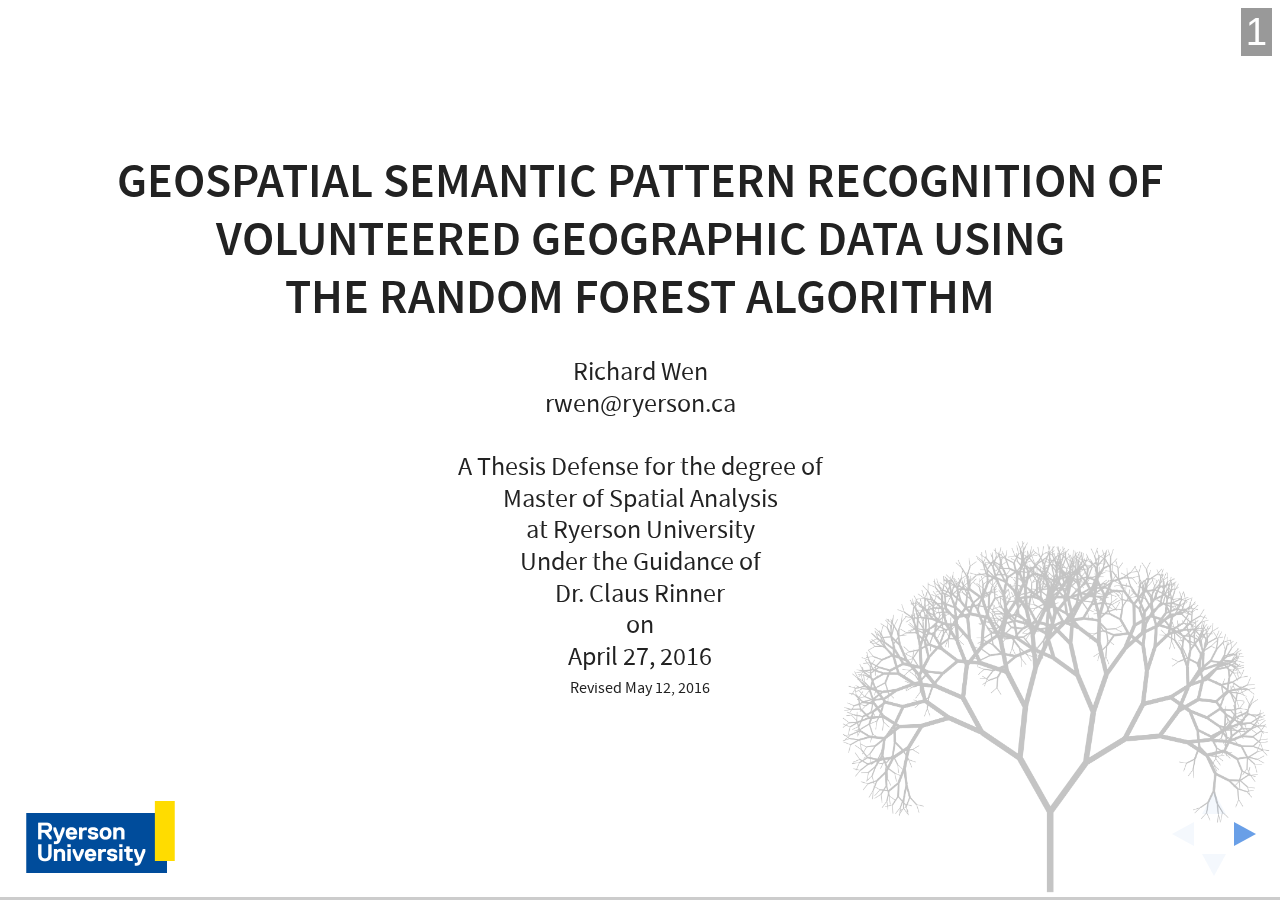
<file: index.html>
<!doctype html>
<html lang="en">
	<head>
	
		<!-- Info -->
		<meta charset="utf-8">
		<title>Thesis Defense (Wen, 2016)</title>
		<meta name="description" content="Masters of Spatial Analysis Thesis Defense (2016)">
		<meta name="author" content="Richard Wen">
		
		<!-- Mobile -->
		<meta name="apple-mobile-web-app-capable" content="yes">
		<meta name="apple-mobile-web-app-status-bar-style" content="black-translucent">
		<meta name="viewport" content="width=device-width, initial-scale=1.0, maximum-scale=1.0, user-scalable=no, minimal-ui">
		
		<!-- Style Sheet -->
		<link rel="stylesheet" href="reveal/css/reveal.css">
		<link rel="stylesheet" href="reveal/css/theme/white.css" id="theme">
		<link rel="stylesheet" href="reveal/lib/css/zenburn.css"> <!-- Code syntax highlighting -->
		<link rel="stylesheet" href="custom/css/custom.css">
		<link rel="stylesheet" href="leaflet/leaflet.css">

		<!-- Printing and PDF exports -->
		<script>
			var link = document.createElement( 'link' );
			link.rel = 'stylesheet';
			link.type = 'text/css';
			link.href = window.location.search.match( /print-pdf/gi ) ? 'reveal/css/print/pdf.css' : 'reveal/css/print/paper.css';
			document.getElementsByTagName( 'head' )[0].appendChild( link );
		</script>
		
		<!-- IE Support -->
		<!--[if lt IE 9]>
			<script src="reveal/lib/js/html5shiv.js"></script>
		<![endif]-->
		
	</head>

	<body>
	
		<!-- Slides -->
		<div class="reveal">
			<div class="slides">
				
				<!-- Title -->
				<section data-state="tree-background">
					<h1>
						Geospatial Semantic Pattern Recognition of<br>
						Volunteered Geographic Data Using<br>
						the Random Forest Algorithm
					</h1>
					<small>
						Richard Wen<br>
						rwen@ryerson.ca<br><br>
						
						A Thesis Defense for the degree of<br>
						Master of Spatial Analysis<br>
						at Ryerson University<br>
						Under the Guidance of<br>
						Dr. Claus Rinner<br>
						on<br>
						April 27, 2016<br>
						<span class="cite" style="font-size: 0.6em" title="The slides were revised after the defense to reflect the revisions to the thesis recommended by the committee and supervisor.">Revised May 12, 2016</span>
					</small>
				</section>
				
				<!-- Overview -->
				<section  data-state="tree-background">
					<h2 id="overview">Overview</h2>
					<ul>
						<li><a href="#/2">Introduction</a><br></li>
						<li><a href="#/11">Data</a><br></li>
						<li><a href="#/16">Methodology</a><br></li>
						<li><a href="#/24">Results</a></li>
						<li><a href="#/33">Discussion and Conclusion</a></li>
						<li><a href="#/38">References</a></li>
					</ul>
					<p class="ref">
						Notes:
						<span class="cite" title="Hover over text similar to this to reveal extra information. You may press M to return to the overview slide which includes clickable links for quick navigation to each section.">Hover for Info</span>
					</p>
				</section>
				
				<!-- Intro -->
				
				<section  data-state="tree-background">
					<h2>Introduction</h2>
					<ul>
						<li><a href="#/3">Volunteered Geographic Data</a><br></li>
						<li><a href="#/5">Decision Trees</a><br></li>
						<li><a href="#/8">Random Forests</a><br></li>
						<li><a href="#/10">Research Objective</a></li>
					</ul>
				</section>
				
				<section>
					<h3>Volunteered Geographic Data (VGD)</h3>
					<p>Geospatial data from engagement of private citizens</p>
					<table>
						<tr>
							<th>Advantages</th>
							<th>Disadvantages</th>
						</tr>
						<tr>
							<td>Cost effective</td>
							<td>Uncertain quality</td>
						</tr>
						<tr>
							<td>High temporal resolution</td>
							<td>User behaviour</td>
						</tr>
						<tr>
							<td>Large quantities</td>
							<td>Maintenance</td>
						</tr>
					</table>
					<p class="ref">
						Ref: 
						<span class="cite" title="Feick, R., & Roche, S. (2012). Understanding the Value of VGI. In D. Sui, S. Elwood, & M. Goodchild, Crowdsourcing geographic knowledge (pp. 15-29). Dordrecht: Springer.">(Feick & Roche, 2012)</span>;
						<span class="cite" title="Goodchild, M. F. (2007). Citizens as sensors: the world of volunteered geography. GeoJournal, 211-221.">(Goodchild, 2007)</span>;
						<span class="cite" title="Koukoletsos, T., Haklay, M., & Ellul, C. (2012). Assessing data completeness of VGI through an automated matching procedure for linear data. Transactions in GIS, 16(4), 477-498.">(Koukoletsos et al., 2012)</span>
					</p>
				</section>
				
				<section>
					<h3>Random Forests and VGD</h3>
					<ul>
						<li>Minimal preprocessing of variables</li>
						<li>Automatable, parallellizable, and scalable</li>
						<li>Detection of outliers</li>
						<li>Insight into variable influences on predictions</li>
						<li>Takes advantage of spatially enabled data</li>
					</ul>
				</section>
				
				<section>
					<h3>Decision Trees</h3>
					<ul>
						<li>Root Node: 0 incoming and >= 1 outgoing paths</li>
						<li>Internal Node: 1 incoming and >= 2 outgoing paths</li>
						<li>Leaf Node: 1 incoming and 0 outgoing paths</li>
					</ul>
					<img class="fig" src="custom/img/decision_trees.png">
					<p class="ref">
						Ref: 
						<span class="cite" title="Tan, P.-N., Steinbach, M., & Kumar, V. (2006). Introduction to Data Mining. Pearson Education.">(Tan, Steinbach, & Kumar, 2006)</span>
					</p>
				</section>
				
				<section>
					<h3>Decision Trees: Information Gain</h3>
					<ul>
						<li>Purity: measure of quality of split</li>
						<li>Maximize purity to determine best variable for split</li>
						<li>Reduction of prediction uncertainty for split</li>
						<li>E.g Given bus stop distance, predict if an object = school:</li>
					</ul>
					<img class="fig" style="width: 70%" src="custom/img/purity.png">
					<p class="ref">
						Ref: 
						<span class="cite" title="Quinlan, J. R. (1984). Induction of decision trees. Machine Learning, 1(1), 81-106.">(Quinlan, 1984)</span>;
						<span class="cite" title="Rokach, L., & Maimon, O. (2005). Top-Down Induction of Decision Trees Classifiers—A Survey. IEEE Transactions on Systems, Man, and Cybernetics, Part C (Applications and Reviews), 35(4), 476-487.">(Rokach & Maimon, 2005)</span>
					</p>
				</section>
				
				<section>
					<h3>Decision Trees: Algorithm</h3>
					<ol>
						<li>Obtain information gains for all variables</li>
						<li>Split on highest information gain variable</li>
						<li>Repeat 1 & 2 on remaining nodes</li>
						<li>Stop when criteria met (e.g. leaf nodes remain)</li>
					</ol>
				</section>
				
				<section>
					<h3>Random Forests</h3>
					<p>Model with many decision trees from random sampling</p>
					<ul>
						<li>Reduces overfitting issue from decision trees</li>
						<li>Aggregate decision trees for predictions</li>
						<li>Less sensitive to errors and outliers</li>
					</ul>
					<p class="ref">
						Ref: 
						<span class="cite" title="Breiman, L. (2001). Random Forests. Machine Learning, 45(1), 5-32.">(Breiman, 2001)</span>
					</p>
				</section>
				
				<section>
					<h3>Random Forests: Algorithm</h3>
					<ol>
						<li>Randomly sample ~2/3 of data</li>
						<li>Train decision tree on random sample</li>
						<li>Repeat 1-3 until desired # of trees</li>
					</ol>
				</section>
				
				<section>
					<h3>Research Objective</h3>
					<p>
						Discover and explain patterns in VGD with<br>
						automated random forest models trained on <br>
						geospatial semantic variables using OSM data<br>
						in the City of Toronto, Ontario, as a demonstration
					</p>
				</section>
				
				<!-- Data -->
				
				<section  data-state="tree-background">
					<h2>Data</h2>
					<ul>
						<li><a href="#/12">OpenStreetMap</a></li>
						<li><a href="#/13">Mapzen Metro Extracts</a></li>
						<li><a href="#/14">Geospatial Semantic Variables</a></li>
					</ul>
				</section>
				
				<section>
					<img src="custom/img/osm_logo.svg" class="img-header"></img><h3>OpenStreetMap (OSM)</h3>
					<p>Online Collaborative Platform for users to generate VGD</p>
					<ol>
						<li>Digitize geographic object</li>
						<li>Tag geographic object (e.g. amenity=college)</li>
					</ol>
					<p class="ref">
						Ref: 
						<span class="cite" title="Haklay, M. M. (2008). OpenStreetMap: User-Generated Street Maps. Pervasive Computing, 12-18.">(Haklay, 2008)</span>
					</p>
				</section>
				
				<section>
					<h3>Mapzen Metro Extracts</h3>
					<ul>
						<li>City-sized OSM data in standard geospatial formats</li>
						<li>Used 70,898 geographic objects in the City of Toronto</li>
						<li>Planar reprojection (UTM NAD83 Zone 17N)</li>
					</ul>
					<table style="font-size:80%;">
						<tr>
							<th>Category</th>
							<th>Geometry Type</th>
							<th>Count</th>
						</tr>
						<tr>
							<td>Places</td>
							<td>Point</td>
							<td>760</td>
						</tr>
						<tr>
							<td>Amenities</td>
							<td>Point</td>
							<td>1507</td>
						</tr>
						<tr>
							<td>Transport Areas</td>
							<td>Polygon</td>
							<td>72</td>
						</tr>
						<tr>
							<td>Aero Ways</td>
							<td>Line</td>
							<td>438</td>
						</tr>
						<tr>
							<td>Transport Points</td>
							<td>Point</td>
							<td>21,309</td>
						</tr>
						<tr>
							<td>Roads</td>
							<td>Line</td>
							<td>46,812</td>
						</tr>
					</table>
					<p class="ref">
						Ref: 
						<span class="cite" title="Mapzen. (2016, March 10). Metro Extracts. Retrieved from Mapzen: https://mapzen.com/data/metro-extracts/">(Mapzen, 2016)</span>
					</p>
				</section>
				
				<section>
					<h3>Geospatial Semantic Variables</h3>
					<ul>
						<li>Extracted from geometry data</li>
						<li>Representative Coordinates (Rep-X, Rep-Y)</li>
						<li>Nearest Neighbour Distances of Each Class (NNc)</li>
					</ul>
					<table>
						<tr>
							<th>Area</th>
							<th>Length</th>
							<th>Vertices</th>
							<th>Rep-X</th>
							<th>Rep-Y</th>
							<th>NNc</th>
						</tr>
						<tr>
							<td>Meters</td>
							<td>Meters</td>
							<td>Count</td>
							<td>Position</td>
							<td>Position</td>
							<td>Distance</td>
						</tr>
						<tr>
							<td>...</td>
							<td>...</td>
							<td>...</td>
							<td>...</td>
							<td>...</td>
							<td>...</td>
						</tr>
					</table>
				</section>
				
				<section>
					<p>Sample Amenities Data for Toronto, ON</p>
					<iframe class="webmap" src="custom/map/sample_map.html" scrolling="no"></iframe>
				</section>
				
				<!-- Methodology -->
				
				<section data-state="tree-background">
					<h2>Methodology</h2>
					<ul>
						<li><a href="#/18">Multicollinearity Reduction</a></li>
						<li><a href="#/19">Parameter Optimization</a></li>
						<li><a href="#/20">Cross-validation Performance</a></li>
						<li><a href="#/21">Average Class Probability</a></li>
						<li><a href="#/22">Variable Importance</a></li>
						<li><a href="#/23">Outlier Measure and Variable Contributions</a></li>
					</ul>
				</section>
				
				<section>
					<h3>Methodology: Overview</h3>
					<img class="fig" src="custom/img/method_flow.png">
				</section>
				
				<section>
					<h3>Multicollinearity Reduction</h3>
					<p>Order area, length, vertices, & coordinates first</p>
							<pre style="padding:10px">
<b class="code-func">Set</b> <span class="code-var">Remain</span> as all available variables in a desired order
<b class="code-func">For each</b> variable <span class="code-var">Var1</span> in <span class="code-var">Remain</span>:
	<b class="code-func">Set</b> <span class="code-var">Other</span> as all <span class="code-var">Remain</span> variables that are not <span class="code-var">Var1</span>
	<b class="code-func">For each</b> variable <span class="code-var">Var2</span> in <span class="code-var">Other</span>:
		<b class="code-func">Compute</b> Pearson correlation <span class="code-var">Corr</span> of <span class="code-var">Var1</span> and <span class="code-var">Var2</span>
		<b class="code-func">if</b> <span class="code-var">Corr</span> < = -0.7 or <span class="code-var">Corr</span>  > = 0.7:
			<b class="code-func">Remove</b> <span class="code-var">Var2</span> from <span class="code-var">Remain</span>
<b class="code-func">Output</b> <span class="code-var">Remain</span> contains variables without high multicollinearity
							</pre>
					<p class="ref">
						Ref: 
						<span class="cite" title="Dietterich, T. G. (2000). Ensemble Methods in Machine Learning. Multiple classifier systems, 1857, 1-15.">(Dietterich, 2000)</span>
					</p>
				</section>
				
				<section>
					<h3>Parameter Optimization</h3>
					<p>
						Determine model based on lowest out-of-bag error estimate;<br>
						the generalization error from ~1/3 of the training samples</p>
					<ul>
						<li>64, 96, and 128 decision trees</li>
						<li>Weights for unbalanced class frequencies</li>
					</ul>
					<p class="ref">
						Ref: 
						<span class="cite" title="Oshiro, T. M., Perez, P. S., & Augusto, J. (2012). How many trees in a random forest? In P. Perner, Machine Learning and Data Mining in Pattern Recognition (Vol. 7376, pp. 154-168). Berlin: Springer.">(Oshiro et al., 2012)</span>
					</p>
				</section>
				
				<section>
					<h3>Cross-validation Performance</h3>
					<ul>
						<li>Split dataset into folds for predicting on unseen data</li>
						<li>F1 Score: class weighted accuracy</li>
					</ul>
					<table>
						<tr>
							<th>Folds</th>
							<th>% Training</th>
							<th>% Testing</th>
						</tr>
						<tr>
							<td>2</td>
							<td>50%</td>
							<td>50%</td>
						</tr>
						<tr>
							<td>5</td>
							<td>80%</td>
							<td>20%</td>
						</tr>
						<tr>
							<td>10</td>
							<td>90%</td>
							<td>10%</td>
						</tr>
					</table>
					<p class="ref">
						Ref: 
						<span class="cite" title="Powers, D. M. (2011). Evaluation: from precision, recall and F-measure to ROC, informedness, markedness and correlation. Journal of Machine Learning Technologies, 2(1), 37-63.">(Powers, 2011)</span>
					</p>
				</section>
				
				<section>
					<h3>Average Class Probability</h3>
					<ul>
						<li>Certainty for predictions of each class</li>
						<li>0 to 1; uncertain to certain</li>
						<li>Tree Probability: proportion of class samples in a leaf</li>
						<li>Class Probability: mean of tree probabilities in forest</li>
					</ul>
					<p class="ref">
						Ref: 
						<span class="cite" title="Bostrom, H. (2007). Estimating class probabilities in random forests. Machine Learning and Applications, 211-216.">(Bostrom, 2007)</span>
					</p>
				</section>
				
				<section>
					<h3>Variable importance</h3>
					<p>
						Sum of weighted impurity decreases for nodes of a variable<br>
						in forest averaged by sample size of trees.
					</p>
					<ul>
						<li>Variable influence on predictions</li>
						<li>Ranked to show most important variables</li>
						<li>Higher values indicate higher influence</li>
					</ul>
					<p class="ref">
						Ref: 
						<span class="cite" title="Louppe, G., Wehenkel, L., Sutera, A., & Geurts, P. (2013). Understanding variable importances in forests of randomized trees. Advances in Neural Information Processing Systems, 431-439.">(Louppe et al., 2013)</span>
					</p>
				</section>
				
				<section>
					<h3>Outlier Measure and Variable Contributions</h3>
					<ul>
						<li>Proximity: similarity between two data samples</li>
						<li>Outlier Measure: normalized proximities within a class, where outliers are values greater than 10</li>
						<li>Variable Contribution: changes in probability for class between nodes for a variable</li>
					</ul>
					<p class="ref">
						Ref: 
						<span class="cite" title="Louppe, G. (2014). Understanding Random Forests: From Theory to Practice. Belgium: University of Liege.">(Louppe, 2014)</span>;
						<span class="cite" title="Breiman, L., & Cutler, A. (2004). Random Forests. Retrieved March 23, 2016, from Random Forests: https://www.stat.berkeley.edu/~breiman/RandomForests/cc_home.htm#outliers">(Breiman & Cutler, 2004)</span>;
						<span class="cite" title="Palczewska, A., Palczewski, J., Robinson, R. M., & Neagu, D. (2014). Interpreting random forest classification models using a feature contribution method. Integration of Reusable Systems, 193-218.">(Palczewska et al., 2014)</span>
					</p>
				</section>
				
				<!-- Results -->
				
				<section data-state="tree-background">
					<h2>Results</h2>
					<ul>
						<li><a href="#/25">Automated Python Script</a></li>
						<li><a href="#/26">Optimized Number of Trees</a></li>
						<li><a href="#/27">Cross-validation Performance</a></li>
						<li><a href="#/28">Average Class Probabilities</a></li>
						<li><a href="#/29">Variable Importance</a></li>
						<li><a href="#/30">Outliers</a></li>
					</p>
				</section>
				
				<section>
					<h3>Automated Python Script</h3>
					<img class="fig" src="custom/img/pyflow.png">
				</section>
				
				<section>
					<h3>Optimized Number of Trees</h3>
					<table>
						<tr>
							<th>Trees</th>
							<th>Out-of-bag Error</th>
							<th>Fit</th>
						</tr>
						<tr>
							<td>64</td>
							<td>0.1667</td>
							<td>0.9995</td>
						</tr>
						<tr>
							<td>96</td>
							<td>0.1646</td>
							<td>0.9996</td>
						</tr>
						<tr>
							<td>128</td>
							<td>0.1645</td>
							<td>0.9996</td>
						</tr>
					</table>
				</section>
				
				<section>
					<h3>Cross-validation Performance</h3>
					<img class="fig" style="width:100%" src="custom/img/cv_perform.png">
				</section>
				
				<section>
					<h3>Average Class Probabilities</h3>
					<img class="fig" style="width:100%" src="custom/img/avg_prob.png">
				</section>
				
				<section>
					<h3>Variable Importance</h3>
					<img class="fig" style="width:100%" src="custom/img/var_import.png">
				</section>
				
				<section>
					<h3>Outliers</h3>
					<img class="fig" style="width:100%" src="custom/img/outliers.png">
				</section>
				
				<section>
					<h3>Outliers: Variable Contributions</h3>
					<img class="fig" style="width:100%" src="custom/img/outliers_contrib.png">
				</section>
				
				<section>
					<p>Example: Top 5 Variable Contrib. for Outliers</p>
					<iframe class="webmap" src="custom/map/outlier_map.html" scrolling="no"></iframe>
				</section>
				
				<!-- Discussion and Conclusion -->
				
				<section data-state="tree-background">
					<h2>Discussion and Conclusion</h2>
					<ul>
						<li><a href="#/34">Recommendations and Auto-completion</a></li>
						<li><a href="#/35">Information and Knowledge Support</a></li>
						<li><a href="#/36">Limitations</a></li>
						<li><a href="#/37">Conclusion</a></li>
					</ul>
				</section>
				
				<section>
					<h3>Recommendations and Auto-completion</h3>
					<ul>
						<li>Tag suggestions with variable influences</li>
						<li>Automated tag completion with probabilities</li>
						<li>Detection of interesting objects</li>
					</ul>
					<p class="ref">
						Ref: 
						<span class="cite" title="Karagiannakis, N., Giannopoulos, G., Skoutas, D., & Athanasiou, S. (2015). OSMRec Tool for Automatic Recommendation of Categories on Spatial Entities in OpenStreetMap. Proceedings of the 9th ACM Conference on Recommender Systems (pp. 337-338). ACM.">(Karagiannakis et al., 2015)</span>
					</p>
				</section>
				
				<section>
					<h3>Information and Knowledge Support</h3>
					<ul>
						<li>Improved user knowledge using variable metrics</li>
						<li>Reduction of redundant data</li>
						<li>Insight into data quality and semantics</li>
					</ul>
				</section>
				
				<section>
					<h3>Limitations</h3>
					<ul>
						<li>User editing history was not utilized</li>
						<li>Raster data (e.g. satellite imagery) was not utilized</li>
						<li>Only nearest neighbour considered</li>
					</ul>
					<p class="ref">
						Ref: 
						<span class="cite" title="Neis, P., Goetz, M., & Zipf, A. (2012). Towards Automatic Vandalism Detection in OpenStreetMap. ISPRS International Journal of Geo-Information, 1(3), 315-332.">(Neis, Goetz, & Zipf, 2015)</span>;
						<span class="cite" title="Anselin, L. (1990). SPATIAL DEPENDENCE AND SPATIAL STRUCTURAL INSTABILITY IN APPLIED REGRESSION ANALYSIS. Journal of Regional Science, 30(2), 185-207.">(Anselin, 1990)</span>
					</p>
				</section>
				
				<section>
					<h3>Conclusion</h3>
					<p>
						Random forests were effective as an automated method with useful metrics to assess potential geospatial data patterns in VGD.
					</p>
				</section>
				
				<!-- References -->
				
				<section data-state="tree-background">
					<h2>References</h2>
				</section>
				
				<section>
					<ul>
						<li>Anselin, L. (1990). SPATIAL DEPENDENCE AND SPATIAL STRUCTURAL INSTABILITY IN APPLIED REGRESSION ANALYSIS. Journal of Regional Science, 30(2), 185-207.</li>
						<li>Bostrom, H. (2007). Estimating class probabilities in random forests. Machine Learning and Applications, 211-216.</li>
						<li>Breiman, L. (2001). Random Forests. Machine Learning, 45(1), 5-32.</li>
						<li>Breiman, L., & Cutler, A. (2004). Random Forests. Retrieved March 23, 2016, from Random Forests: <a href="https://www.stat.berkeley.edu/~breiman/RandomForests/cc_home.htm#outliers">https://www.stat.berkeley.edu/~breiman/RandomForests/cc_home.htm#outliers</a></li>
						<li>Dietterich, T. G. (2000). Ensemble Methods in Machine Learning. Multiple classifier systems, 1857, 1-15.</li>
					</ul>
				</section>
				
				<section>
					<ul>
						<li>Feick, R., & Roche, S. (2012). Understanding the Value of VGI. In D. Sui, S. Elwood, & M. Goodchild, Crowdsourcing geographic knowledge (pp. 15-29). Dordrecht: Springer.</li>
						<li>Goodchild, M. F. (2007). Citizens as sensors: the world of volunteered geography. GeoJournal, 211-221.</li>
						<li>Haklay, M. M. (2008). OpenStreetMap: User-Generated Street Maps. Pervasive Computing, 12-18.</li>
						<li>Karagiannakis, N., Giannopoulos, G., Skoutas, D., & Athanasiou, S. (2015). OSMRec Tool for Automatic Recommendation of Categories on Spatial Entities in OpenStreetMap. Proceedings of the 9th ACM Conference on Recommender Systems (pp. 337-338). ACM.</li>
					</ul>
				</section>
				
				<section>
					<ul>
						<li>Koukoletsos, T., Haklay, M., & Ellul, C. (2012). Assessing data completeness of VGI through an automated matching procedure for linear data. Transactions in GIS, 16(4), 477-498.</li>
						<li>Louppe, G. (2014). Understanding Random Forests: From Theory to Practice. Belgium: University of Liege.</li>
						<li>Louppe, G., Wehenkel, L., Sutera, A., & Geurts, P. (2013). Understanding variable importances in forests of randomized trees. Advances in Neural Information Processing Systems, 431-439.</li>
						<li>Mapzen. (2016, March 10). Metro Extracts. Retrieved from Mapzen: <a href="https://mapzen.com/data/metro-extracts/">https://mapzen.com/data/metro-extracts/</a></li>
					</ul>
				</section>
				
				<section>
					<ul>
						<li>Oshiro, T. M., Perez, P. S., & Augusto, J. (2012). How many trees in a random forest? In P. Perner, Machine Learning and Data Mining in Pattern Recognition (Vol. 7376, pp. 154-168). Berlin: Springer.</li>
						<li>Palczewska, A., Palczewski, J., Robinson, R. M., & Neagu, D. (2014). Interpreting random forest classification models using a feature contribution method. Integration of Reusable Systems, 193-218.</li>
						<li>Powers, D. M. (2011). Evaluation: from precision, recall and F-measure to ROC, informedness, markedness and correlation. Journal of Machine Learning Technologies, 2(1), 37-63.</li>
					</ul>
				</section>
				
				<section>
					<ul>
						<li>Rokach, L., & Maimon, O. (2005). Top-Down Induction of Decision Trees Classifiers—A Survey. IEEE Transactions on Systems, Man, and Cybernetics, Part C (Applications and Reviews), 35(4), 476-487.</li>
						<li>Tan, P.-N., Steinbach, M., & Kumar, V. (2006). Introduction to Data Mining. Pearson Education.</li>
						<li>Quinlan, J. R. (1984). Induction of decision trees. Machine Learning, 1(1), 81-106.</li>
					</ul>
				</section>
				
				<!-- End -->
				<section data-state="tree-background">
					<h3>Thank You for Your Time</h3>
				</section>
			</div>
		</div>
		
		<!-- Logos -->
		<div class = "logos">
			<a href="http://www.ryerson.ca/"><img src="custom/img/ryerson_logo.png" class="logo"></a>
		</div>
		
		<!-- Libraries -->
		<script src="reveal/lib/js/head.min.js"></script>
		<script src="reveal/js/reveal.js"></script>
		
		<!-- Reveal Configuration -->
		<!-- Full list of configuration options available at:
		https://github.com/hakimel/reveal.js#configuration -->
		<script>
			Reveal.initialize({
				
				// Settings
				slideNumber: true,
				controls: true,
				progress: true,
				history: true,
				center: true,
				transition: 'slide', // none/fade/slide/convex/concave/zoom
				
				// Keyboard
				keyboard: {
					77: function(){var indices = Reveal.getIndices(document.getElementById('overview')); Reveal.slide( indices.h, indices.v );}
				},

				// Plugins
				dependencies: [
					{ src: 'reveal/lib/js/classList.js', condition: function() { return !document.body.classList; } },
					{ src: 'reveal/plugin/markdown/marked.js', condition: function() { return !!document.querySelector( '[data-markdown]' ); } },
					{ src: 'reveal/plugin/markdown/markdown.js', condition: function() { return !!document.querySelector( '[data-markdown]' ); } },
					{ src: 'reveal/plugin/highlight/highlight.js', async: true, callback: function() { hljs.initHighlightingOnLoad(); } },
					{ src: 'reveal/plugin/zoom-js/zoom.js', async: true }
				]
			});
		</script>

	</body>
	
</html>
</file>
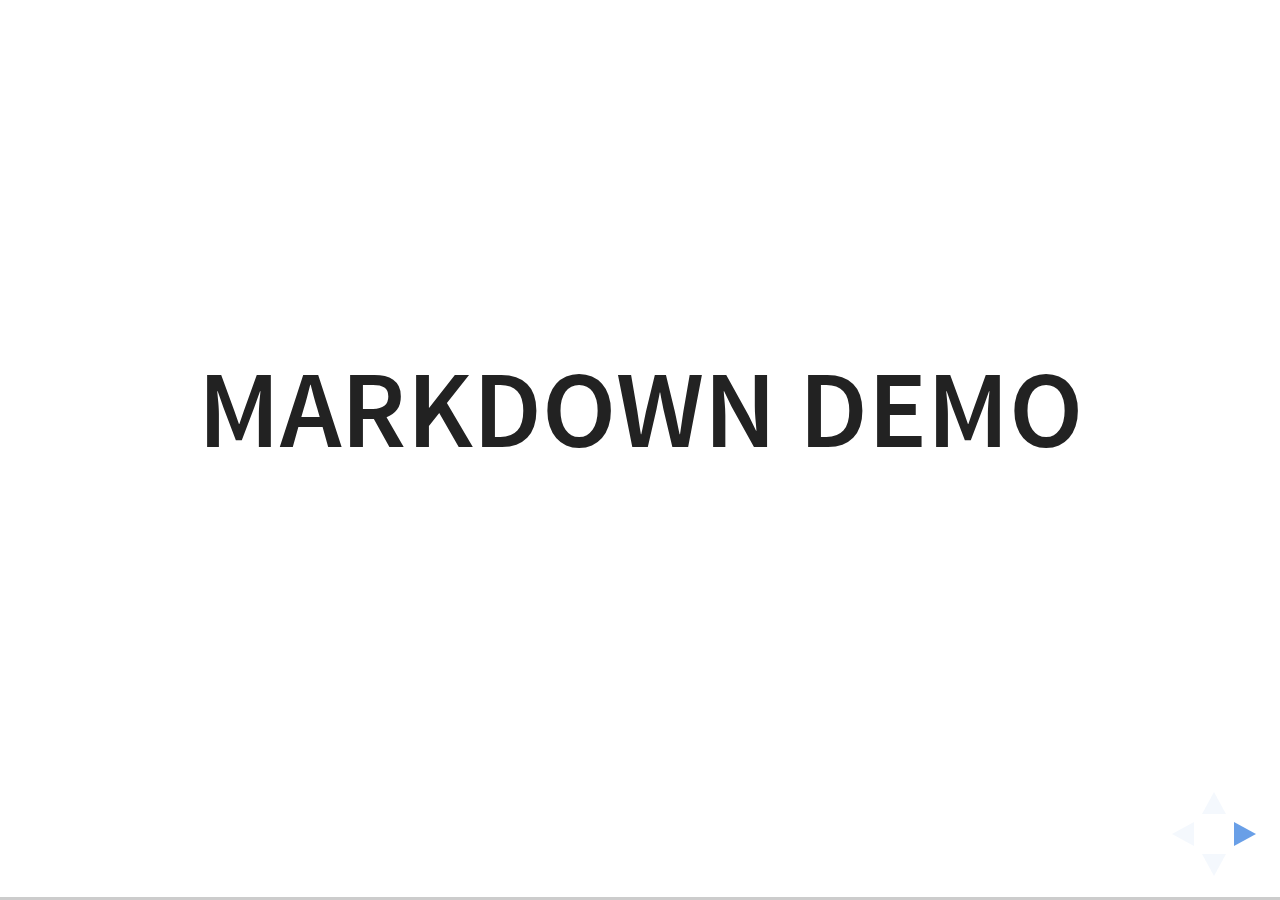
<file: reveal/plugin/markdown/example.html>
<!doctype html>
<html lang="en">

	<head>
		<meta charset="utf-8">

		<title>reveal.js - Markdown Demo</title>

		<link rel="stylesheet" href="../../css/reveal.css">
		<link rel="stylesheet" href="../../css/theme/white.css" id="theme">

        <link rel="stylesheet" href="../../lib/css/zenburn.css">
	</head>

	<body>

		<div class="reveal">

			<div class="slides">

                <!-- Use external markdown resource, separate slides by three newlines; vertical slides by two newlines -->
                <section data-markdown="example.md" data-separator="^\n\n\n" data-separator-vertical="^\n\n"></section>

                <!-- Slides are separated by three dashes (quick 'n dirty regular expression) -->
                <section data-markdown data-separator="---">
                    <script type="text/template">
                        ## Demo 1
                        Slide 1
                        ---
                        ## Demo 1
                        Slide 2
                        ---
                        ## Demo 1
                        Slide 3
                    </script>
                </section>

                <!-- Slides are separated by newline + three dashes + newline, vertical slides identical but two dashes -->
                <section data-markdown data-separator="^\n---\n$" data-separator-vertical="^\n--\n$">
                    <script type="text/template">
                        ## Demo 2
                        Slide 1.1

                        --

                        ## Demo 2
                        Slide 1.2

                        ---

                        ## Demo 2
                        Slide 2
                    </script>
                </section>

                <!-- No "extra" slides, since there are no separators defined (so they'll become horizontal rulers) -->
                <section data-markdown>
                    <script type="text/template">
                        A

                        ---

                        B

                        ---

                        C
                    </script>
                </section>

                <!-- Slide attributes -->
                <section data-markdown>
                    <script type="text/template">
                        <!-- .slide: data-background="#000000" -->
                        ## Slide attributes
                    </script>
                </section>

                <!-- Element attributes -->
                <section data-markdown>
                    <script type="text/template">
                        ## Element attributes
                        - Item 1 <!-- .element: class="fragment" data-fragment-index="2" -->
                        - Item 2 <!-- .element: class="fragment" data-fragment-index="1" -->
                    </script>
                </section>

                <!-- Code -->
                <section data-markdown>
                    <script type="text/template">
                        ```php
                        public function foo()
                        {
                            $foo = array(
                                'bar' => 'bar'
                            )
                        }
                        ```
                    </script>
                </section>

            </div>
		</div>

		<script src="../../lib/js/head.min.js"></script>
		<script src="../../js/reveal.js"></script>

		<script>

			Reveal.initialize({
				controls: true,
				progress: true,
				history: true,
				center: true,

				// Optional libraries used to extend on reveal.js
				dependencies: [
					{ src: '../../lib/js/classList.js', condition: function() { return !document.body.classList; } },
					{ src: 'marked.js', condition: function() { return !!document.querySelector( '[data-markdown]' ); } },
                    { src: 'markdown.js', condition: function() { return !!document.querySelector( '[data-markdown]' ); } },
                    { src: '../highlight/highlight.js', async: true, callback: function() { hljs.initHighlightingOnLoad(); } },
					{ src: '../notes/notes.js' }
				]
			});

		</script>

	</body>
</html>
</file>
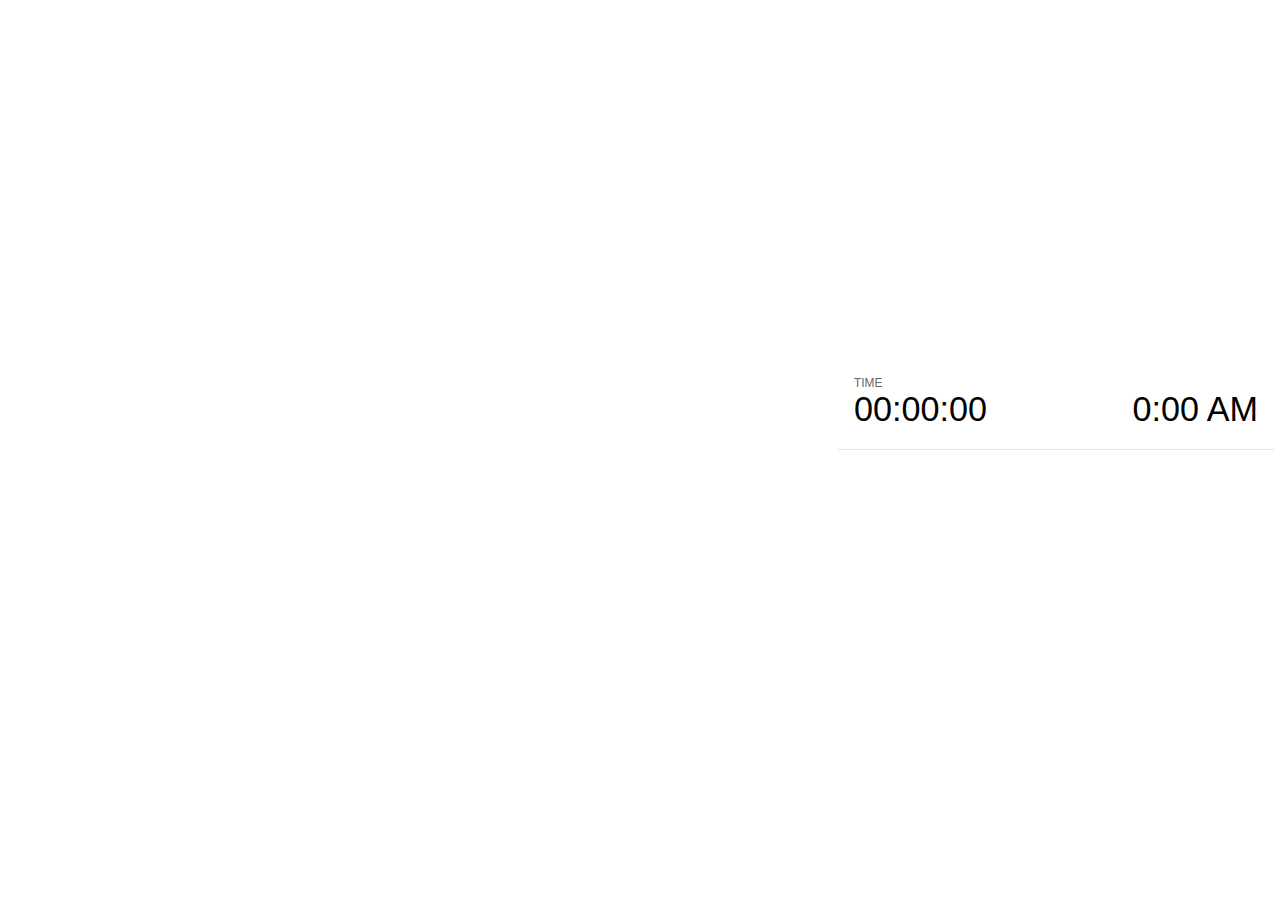
<file: reveal/plugin/notes/notes.html>
<!doctype html>
<html lang="en">
	<head>
		<meta charset="utf-8">

		<title>reveal.js - Slide Notes</title>

		<style>
			body {
				font-family: Helvetica;
			}

			#current-slide,
			#upcoming-slide,
			#speaker-controls {
				padding: 6px;
				box-sizing: border-box;
				-moz-box-sizing: border-box;
			}

			#current-slide iframe,
			#upcoming-slide iframe {
				width: 100%;
				height: 100%;
				border: 1px solid #ddd;
			}

			#current-slide .label,
			#upcoming-slide .label {
				position: absolute;
				top: 10px;
				left: 10px;
				font-weight: bold;
				font-size: 14px;
				z-index: 2;
				color: rgba( 255, 255, 255, 0.9 );
			}

			#current-slide {
				position: absolute;
				width: 65%;
				height: 100%;
				top: 0;
				left: 0;
				padding-right: 0;
			}

			#upcoming-slide {
				position: absolute;
				width: 35%;
				height: 40%;
				right: 0;
				top: 0;
			}

			#speaker-controls {
				position: absolute;
				top: 40%;
				right: 0;
				width: 35%;
				height: 60%;
				overflow: auto;

				font-size: 18px;
			}

				.speaker-controls-time.hidden,
				.speaker-controls-notes.hidden {
					display: none;
				}

				.speaker-controls-time .label,
				.speaker-controls-notes .label {
					text-transform: uppercase;
					font-weight: normal;
					font-size: 0.66em;
					color: #666;
					margin: 0;
				}

				.speaker-controls-time {
					border-bottom: 1px solid rgba( 200, 200, 200, 0.5 );
					margin-bottom: 10px;
					padding: 10px 16px;
					padding-bottom: 20px;
					cursor: pointer;
				}

				.speaker-controls-time .reset-button {
					opacity: 0;
					float: right;
					color: #666;
					text-decoration: none;
				}
				.speaker-controls-time:hover .reset-button {
					opacity: 1;
				}

				.speaker-controls-time .timer,
				.speaker-controls-time .clock {
					width: 50%;
					font-size: 1.9em;
				}

				.speaker-controls-time .timer {
					float: left;
				}

				.speaker-controls-time .clock {
					float: right;
					text-align: right;
				}

				.speaker-controls-time span.mute {
					color: #bbb;
				}

				.speaker-controls-notes {
					padding: 10px 16px;
				}

				.speaker-controls-notes .value {
					margin-top: 5px;
					line-height: 1.4;
					font-size: 1.2em;
				}

			.clear {
				clear: both;
			}

			@media screen and (max-width: 1080px) {
				#speaker-controls {
					font-size: 16px;
				}
			}

			@media screen and (max-width: 900px) {
				#speaker-controls {
					font-size: 14px;
				}
			}

			@media screen and (max-width: 800px) {
				#speaker-controls {
					font-size: 12px;
				}
			}

		</style>
	</head>

	<body>

		<div id="current-slide"></div>
		<div id="upcoming-slide"><span class="label">UPCOMING:</span></div>
		<div id="speaker-controls">
			<div class="speaker-controls-time">
				<h4 class="label">Time <span class="reset-button">Click to Reset</span></h4>
				<div class="clock">
					<span class="clock-value">0:00 AM</span>
				</div>
				<div class="timer">
					<span class="hours-value">00</span><span class="minutes-value">:00</span><span class="seconds-value">:00</span>
				</div>
				<div class="clear"></div>
			</div>

			<div class="speaker-controls-notes hidden">
				<h4 class="label">Notes</h4>
				<div class="value"></div>
			</div>
		</div>

		<script src="../../plugin/markdown/marked.js"></script>
		<script>

			(function() {

				var notes,
					notesValue,
					currentState,
					currentSlide,
					upcomingSlide,
					connected = false;

				window.addEventListener( 'message', function( event ) {

					var data = JSON.parse( event.data );

					// Messages sent by the notes plugin inside of the main window
					if( data && data.namespace === 'reveal-notes' ) {
						if( data.type === 'connect' ) {
							handleConnectMessage( data );
						}
						else if( data.type === 'state' ) {
							handleStateMessage( data );
						}
					}
					// Messages sent by the reveal.js inside of the current slide preview
					else if( data && data.namespace === 'reveal' ) {
						if( /ready/.test( data.eventName ) ) {
							// Send a message back to notify that the handshake is complete
							window.opener.postMessage( JSON.stringify({ namespace: 'reveal-notes', type: 'connected'} ), '*' );
						}
						else if( /slidechanged|fragmentshown|fragmenthidden|overviewshown|overviewhidden|paused|resumed/.test( data.eventName ) && currentState !== JSON.stringify( data.state ) ) {
							window.opener.postMessage( JSON.stringify({ method: 'setState', args: [ data.state ]} ), '*' );
						}
					}

				} );

				/**
				 * Called when the main window is trying to establish a
				 * connection.
				 */
				function handleConnectMessage( data ) {

					if( connected === false ) {
						connected = true;

						setupIframes( data );
						setupKeyboard();
						setupNotes();
						setupTimer();
					}

				}

				/**
				 * Called when the main window sends an updated state.
				 */
				function handleStateMessage( data ) {

					// Store the most recently set state to avoid circular loops
					// applying the same state
					currentState = JSON.stringify( data.state );

					// No need for updating the notes in case of fragment changes
					if ( data.notes ) {
						notes.classList.remove( 'hidden' );
						notesValue.style.whiteSpace = data.whitespace;
						if( data.markdown ) {
							notesValue.innerHTML = marked( data.notes );
						}
						else {
							notesValue.innerHTML = data.notes;
						}
					}
					else {
						notes.classList.add( 'hidden' );
					}

					// Update the note slides
					currentSlide.contentWindow.postMessage( JSON.stringify({ method: 'setState', args: [ data.state ] }), '*' );
					upcomingSlide.contentWindow.postMessage( JSON.stringify({ method: 'setState', args: [ data.state ] }), '*' );
					upcomingSlide.contentWindow.postMessage( JSON.stringify({ method: 'next' }), '*' );

				}

				// Limit to max one state update per X ms
				handleStateMessage = debounce( handleStateMessage, 200 );

				/**
				 * Forward keyboard events to the current slide window.
				 * This enables keyboard events to work even if focus
				 * isn't set on the current slide iframe.
				 */
				function setupKeyboard() {

					document.addEventListener( 'keydown', function( event ) {
						currentSlide.contentWindow.postMessage( JSON.stringify({ method: 'triggerKey', args: [ event.keyCode ] }), '*' );
					} );

				}

				/**
				 * Creates the preview iframes.
				 */
				function setupIframes( data ) {

					var params = [
						'receiver',
						'progress=false',
						'history=false',
						'transition=none',
						'autoSlide=0',
						'backgroundTransition=none'
					].join( '&' );

					var hash = '#/' + data.state.indexh + '/' + data.state.indexv;
					var currentURL = data.url + '?' + params + '&postMessageEvents=true' + hash;
					var upcomingURL = data.url + '?' + params + '&controls=false' + hash;

					currentSlide = document.createElement( 'iframe' );
					currentSlide.setAttribute( 'width', 1280 );
					currentSlide.setAttribute( 'height', 1024 );
					currentSlide.setAttribute( 'src', currentURL );
					document.querySelector( '#current-slide' ).appendChild( currentSlide );

					upcomingSlide = document.createElement( 'iframe' );
					upcomingSlide.setAttribute( 'width', 640 );
					upcomingSlide.setAttribute( 'height', 512 );
					upcomingSlide.setAttribute( 'src', upcomingURL );
					document.querySelector( '#upcoming-slide' ).appendChild( upcomingSlide );

				}

				/**
				 * Setup the notes UI.
				 */
				function setupNotes() {

					notes = document.querySelector( '.speaker-controls-notes' );
					notesValue = document.querySelector( '.speaker-controls-notes .value' );

				}

				/**
				 * Create the timer and clock and start updating them
				 * at an interval.
				 */
				function setupTimer() {

					var start = new Date(),
						timeEl = document.querySelector( '.speaker-controls-time' ),
						clockEl = timeEl.querySelector( '.clock-value' ),
						hoursEl = timeEl.querySelector( '.hours-value' ),
						minutesEl = timeEl.querySelector( '.minutes-value' ),
						secondsEl = timeEl.querySelector( '.seconds-value' );

					function _updateTimer() {

						var diff, hours, minutes, seconds,
							now = new Date();

						diff = now.getTime() - start.getTime();
						hours = Math.floor( diff / ( 1000 * 60 * 60 ) );
						minutes = Math.floor( ( diff / ( 1000 * 60 ) ) % 60 );
						seconds = Math.floor( ( diff / 1000 ) % 60 );

						clockEl.innerHTML = now.toLocaleTimeString( 'en-US', { hour12: true, hour: '2-digit', minute:'2-digit' } );
						hoursEl.innerHTML = zeroPadInteger( hours );
						hoursEl.className = hours > 0 ? '' : 'mute';
						minutesEl.innerHTML = ':' + zeroPadInteger( minutes );
						minutesEl.className = minutes > 0 ? '' : 'mute';
						secondsEl.innerHTML = ':' + zeroPadInteger( seconds );

					}

					// Update once directly
					_updateTimer();

					// Then update every second
					setInterval( _updateTimer, 1000 );

					timeEl.addEventListener( 'click', function() {
						start = new Date();
						_updateTimer();
						return false;
					} );

				}

				function zeroPadInteger( num ) {

					var str = '00' + parseInt( num );
					return str.substring( str.length - 2 );

				}

				/**
				 * Limits the frequency at which a function can be called.
				 */
				function debounce( fn, ms ) {

					var lastTime = 0,
						timeout;

					return function() {

						var args = arguments;
						var context = this;

						clearTimeout( timeout );

						var timeSinceLastCall = Date.now() - lastTime;
						if( timeSinceLastCall > ms ) {
							fn.apply( context, args );
							lastTime = Date.now();
						}
						else {
							timeout = setTimeout( function() {
								fn.apply( context, args );
								lastTime = Date.now();
							}, ms - timeSinceLastCall );
						}

					}

				}

			})();

		</script>
	</body>
</html>
</file>
<file: reveal/css/theme/white.css>
/**
 * White theme for reveal.js. This is the opposite of the 'black' theme.
 *
 * Copyright (C) 2015 Hakim El Hattab, http://hakim.se
 */
@import url(../../lib/font/source-sans-pro/source-sans-pro.css);
section.has-dark-background, section.has-dark-background h1, section.has-dark-background h2, section.has-dark-background h3, section.has-dark-background h4, section.has-dark-background h5, section.has-dark-background h6 {
  color: #fff; }

/*********************************************
 * GLOBAL STYLES
 *********************************************/
body {
  background: #fff;
  background-color: #fff; }

.reveal {
  font-family: "Source Sans Pro", Helvetica, sans-serif;
  font-size: 38px;
  font-weight: normal;
  color: #222; }

::selection {
  color: #fff;
  background: #98bdef;
  text-shadow: none; }

.reveal .slides > section,
.reveal .slides > section > section {
  line-height: 1.3;
  font-weight: inherit; }

/*********************************************
 * HEADERS
 *********************************************/
.reveal h1,
.reveal h2,
.reveal h3,
.reveal h4,
.reveal h5,
.reveal h6 {
  margin: 0 0 20px 0;
  color: #222;
  font-family: "Source Sans Pro", Helvetica, sans-serif;
  font-weight: 600;
  line-height: 1.2;
  letter-spacing: normal;
  text-transform: uppercase;
  text-shadow: none;
  word-wrap: break-word; }

.reveal h1 {
  font-size: 2.5em; }

.reveal h2 {
  font-size: 1.6em; }

.reveal h3 {
  font-size: 1.3em; }

.reveal h4 {
  font-size: 1em; }

.reveal h1 {
  text-shadow: none; }

/*********************************************
 * OTHER
 *********************************************/
.reveal p {
  margin: 20px 0;
  line-height: 1.3; }

/* Ensure certain elements are never larger than the slide itself */
.reveal img,
.reveal video,
.reveal iframe {
  max-width: 95%;
  max-height: 95%; }

.reveal strong,
.reveal b {
  font-weight: bold; }

.reveal em {
  font-style: italic; }

.reveal ol,
.reveal dl,
.reveal ul {
  display: inline-block;
  text-align: left;
  margin: 0 0 0 1em; }

.reveal ol {
  list-style-type: decimal; }

.reveal ul {
  list-style-type: disc; }

.reveal ul ul {
  list-style-type: square; }

.reveal ul ul ul {
  list-style-type: circle; }

.reveal ul ul,
.reveal ul ol,
.reveal ol ol,
.reveal ol ul {
  display: block;
  margin-left: 40px; }

.reveal dt {
  font-weight: bold; }

.reveal dd {
  margin-left: 40px; }

.reveal q,
.reveal blockquote {
  quotes: none; }

.reveal blockquote {
  display: block;
  position: relative;
  width: 70%;
  margin: 20px auto;
  padding: 5px;
  font-style: italic;
  background: rgba(255, 255, 255, 0.05);
  box-shadow: 0px 0px 2px rgba(0, 0, 0, 0.2); }

.reveal blockquote p:first-child,
.reveal blockquote p:last-child {
  display: inline-block; }

.reveal q {
  font-style: italic; }

.reveal pre {
  display: block;
  position: relative;
  width: 90%;
  margin: 20px auto;
  text-align: left;
  font-size: 0.55em;
  font-family: monospace;
  line-height: 1.2em;
  word-wrap: break-word;
  box-shadow: 0px 0px 6px rgba(0, 0, 0, 0.3); }

.reveal code {
  font-family: monospace; }

.reveal pre code {
  display: block;
  padding: 5px;
  overflow: auto;
  max-height: 400px;
  word-wrap: normal; }

.reveal table {
  margin: auto;
  border-collapse: collapse;
  border-spacing: 0; }

.reveal table th {
  font-weight: bold; }

.reveal table th,
.reveal table td {
  text-align: left;
  padding: 0.2em 0.5em 0.2em 0.5em;
  border-bottom: 1px solid; }

.reveal table th[align="center"],
.reveal table td[align="center"] {
  text-align: center; }

.reveal table th[align="right"],
.reveal table td[align="right"] {
  text-align: right; }

.reveal table tr:last-child td {
  border-bottom: none; }

.reveal sup {
  vertical-align: super; }

.reveal sub {
  vertical-align: sub; }

.reveal small {
  display: inline-block;
  font-size: 0.6em;
  line-height: 1.2em;
  vertical-align: top; }

.reveal small * {
  vertical-align: top; }

/*********************************************
 * LINKS
 *********************************************/
.reveal a {
  color: #2a76dd;
  text-decoration: none;
  -webkit-transition: color 0.15s ease;
  -moz-transition: color 0.15s ease;
  transition: color 0.15s ease; }

.reveal a:hover {
  color: #6ca0e8;
  text-shadow: none;
  border: none; }

.reveal .roll span:after {
  color: #fff;
  background: #1a53a1; }

/*********************************************
 * IMAGES
 *********************************************/
.reveal section img {
  margin: 15px 0px;
  background: rgba(255, 255, 255, 0.12);
  border: 4px solid #222;
  box-shadow: 0 0 10px rgba(0, 0, 0, 0.15); }

.reveal section img.plain {
  border: 0;
  box-shadow: none; }

.reveal a img {
  -webkit-transition: all 0.15s linear;
  -moz-transition: all 0.15s linear;
  transition: all 0.15s linear; }

.reveal a:hover img {
  background: rgba(255, 255, 255, 0.2);
  border-color: #2a76dd;
  box-shadow: 0 0 20px rgba(0, 0, 0, 0.55); }

/*********************************************
 * NAVIGATION CONTROLS
 *********************************************/
.reveal .controls .navigate-left,
.reveal .controls .navigate-left.enabled {
  border-right-color: #2a76dd; }

.reveal .controls .navigate-right,
.reveal .controls .navigate-right.enabled {
  border-left-color: #2a76dd; }

.reveal .controls .navigate-up,
.reveal .controls .navigate-up.enabled {
  border-bottom-color: #2a76dd; }

.reveal .controls .navigate-down,
.reveal .controls .navigate-down.enabled {
  border-top-color: #2a76dd; }

.reveal .controls .navigate-left.enabled:hover {
  border-right-color: #6ca0e8; }

.reveal .controls .navigate-right.enabled:hover {
  border-left-color: #6ca0e8; }

.reveal .controls .navigate-up.enabled:hover {
  border-bottom-color: #6ca0e8; }

.reveal .controls .navigate-down.enabled:hover {
  border-top-color: #6ca0e8; }

/*********************************************
 * PROGRESS BAR
 *********************************************/
.reveal .progress {
  background: rgba(0, 0, 0, 0.2); }

.reveal .progress span {
  background: #2a76dd;
  -webkit-transition: width 800ms cubic-bezier(0.26, 0.86, 0.44, 0.985);
  -moz-transition: width 800ms cubic-bezier(0.26, 0.86, 0.44, 0.985);
  transition: width 800ms cubic-bezier(0.26, 0.86, 0.44, 0.985); }
</file>
<file: reveal/lib/css/zenburn.css>
/*
Zenburn style from voldmar.ru (c) Vladimir Epifanov <voldmar@voldmar.ru>
based on dark.css by Ivan Sagalaev
*/

.hljs {
  display: block;
  overflow-x: auto;
  padding: 0.5em;
  background: #3f3f3f;
  color: #dcdcdc;
  -webkit-text-size-adjust: none;
}

.hljs-keyword,
.hljs-tag,
.css .hljs-class,
.css .hljs-id,
.lisp .hljs-title,
.nginx .hljs-title,
.hljs-request,
.hljs-status,
.clojure .hljs-attribute {
  color: #e3ceab;
}

.django .hljs-template_tag,
.django .hljs-variable,
.django .hljs-filter .hljs-argument {
  color: #dcdcdc;
}

.hljs-number,
.hljs-date {
  color: #8cd0d3;
}

.dos .hljs-envvar,
.dos .hljs-stream,
.hljs-variable,
.apache .hljs-sqbracket,
.hljs-name {
  color: #efdcbc;
}

.dos .hljs-flow,
.diff .hljs-change,
.python .exception,
.python .hljs-built_in,
.hljs-literal,
.tex .hljs-special {
  color: #efefaf;
}

.diff .hljs-chunk,
.hljs-subst {
  color: #8f8f8f;
}

.dos .hljs-keyword,
.hljs-decorator,
.hljs-title,
.hljs-type,
.diff .hljs-header,
.ruby .hljs-class .hljs-parent,
.apache .hljs-tag,
.nginx .hljs-built_in,
.tex .hljs-command,
.hljs-prompt {
  color: #efef8f;
}

.dos .hljs-winutils,
.ruby .hljs-symbol,
.ruby .hljs-symbol .hljs-string,
.ruby .hljs-string {
  color: #dca3a3;
}

.diff .hljs-deletion,
.hljs-string,
.hljs-tag .hljs-value,
.hljs-preprocessor,
.hljs-pragma,
.hljs-built_in,
.smalltalk .hljs-class,
.smalltalk .hljs-localvars,
.smalltalk .hljs-array,
.css .hljs-rule .hljs-value,
.hljs-attr_selector,
.hljs-pseudo,
.apache .hljs-cbracket,
.tex .hljs-formula,
.coffeescript .hljs-attribute {
  color: #cc9393;
}

.hljs-shebang,
.diff .hljs-addition,
.hljs-comment,
.hljs-annotation,
.hljs-pi,
.hljs-doctype {
  color: #7f9f7f;
}

.coffeescript .javascript,
.javascript .xml,
.tex .hljs-formula,
.xml .javascript,
.xml .vbscript,
.xml .css,
.xml .hljs-cdata {
  opacity: 0.5;
}
</file>
<file: custom/css/custom.css>
/* Colours */
.code-func{color:#004C9B!important;}
.code-var{color:#FFA300!important;}

/* Reveal */
.reveal h1{
	font-size: 1.1em;
	padding: 0.5%;
}
.reveal h2{
	font-size: 1.5em;
}
.reveal h3{
	font-size: 1.25em;
	text-transform:none;
}
/* Lists */
.reveal ol {
  counter-reset: ol;
  list-style-type: none;
}
.reveal ol li:before {
  counter-increment: ol;
  content: counter(ol) ". ";
}
.reveal .slide-number {
	right: 8px;
	top: 8px;
	bottom: auto;
	font-size: 3vw;
}
/* Navigation */
.reveal .controls div.navigate-left, .reveal .controls div.navigate-left.enabled {
  border-right-color: #115654;
}
.reveal .controls div.navigate-right, .reveal .controls div.navigate-right.enabled {
  border-left-color: #115654;
}
.reveal .controls div.navigate-up, .reveal .controls div.navigate-up.enabled {
  border-bottom-color: #115654;
}
.reveal .controls div.navigate-down, .reveal .controls div.navigate-down.enabled {
  border-top-color: #115654;
}
.reveal .controls div.navigate-left.enabled:hover {
  border-right-color: #74AFAD;
}
.reveal .controls div.navigate-right.enabled:hover {
  border-left-color: #74AFAD;
}
.reveal .controls div.navigate-up.enabled:hover {
  border-bottom-color: #74AFAD;
}
.reveal .controls div.navigate-down.enabled:hover {
  border-top-color: #74AFAD;
}

/* Map */
.webmap{
	width: 100vh;
	height: 50vh;
}

/* Custom */
html.tree-background body {
	background: url("../img/tree_background.png");
	background-repeat: no-repeat;
	background-size: 35%;
	background-position: right bottom;
}
.fig{
	width: 45%;
	height: 45%;
	border: none!important;
	-webkit-box-shadow: none!important;
	-moz-box-shadow: none!important;
	box-shadow: none!important;
}
.img-header{
	width: 15%;
	border: none!important;
	-webkit-box-shadow: none!important;
	-moz-box-shadow: none!important;
	box-shadow: none!important;
}
.logos{
	top: 89%;
	left: 2%;
	position: fixed;
}
.logo{
	height: 8vh;
}
.logo:hover{
	height: 9vh;
}
.icon{
	font-size: 200px;
}
.icon.small{
	font-size: 100px;
}
.icon.medium{
	font-size: 150px;
}
.icon.hover{
	cursor: pointer;
	cursor: hand;
	padding: 5px;
	margin: 5px;
}
.icon.hover:hover{
	border: 1px solid red;
	border-radius:50%;
	-moz-border-radius: 50%;
	-webkit-border-radius: 50%;
	padding: 15%;
}
.device-small{
	width:15%;
	border-style:none!important;
	border-radius:15%;
	-moz-border-radius: 15%;
	-webkit-border-radius: 15%;
}
.device-small.alt{
	width:13%;
	border-style:none!important;
	border-radius:13%;
	-moz-border-radius: 13%;
	-webkit-border-radius: 13%;
}
.device-medium{
	width:15%;
	border-style:none!important;
	border-radius:15%;
	-moz-border-radius: 15%;
	-webkit-border-radius: 15%;
}
.device-medium.alt{
	width:16%;
	border-style:none!important;
	border-radius:4%;
	-moz-border-radius: 4%;
	-webkit-border-radius: 4%;
}
.device-large{
	width:35%;
	border-style:none!important;
	border-radius:5%;
	-moz-border-radius: 5%;
	-webkit-border-radius: 5%;
}
.device-large.alt{
	width:35%;
	border-style:none!important;
	border-radius:7%;
	-moz-border-radius: 7%;
	-webkit-border-radius: 7%;
}
.device-portion{
	width:100%;
	border-style:none!important;
	border-radius:5%;
	-moz-border-radius: 5%;
	-webkit-border-radius: 5%;
}
.cite{
	cursor: help;
}
.cite:hover{
	color: grey;
}
.ref{
	font-size: 50%!important;
	font-weight: lighter!important;
	font-style: italic!important;
	top: 100%;
	left: 10%;
	position: fixed;
}

/* Base */
table{
	width: 80%;
}
th{
	border-style: 1px!important;
	text-align: left!important;
}
td{
	border-style: none!important;
	text-align: left!important;
}
a{
	color: black!important;
}
a:hover{
	color: gray!important;
}
</file>
<file: leaflet/leaflet.css>
/* required styles */

.leaflet-map-pane,
.leaflet-tile,
.leaflet-marker-icon,
.leaflet-marker-shadow,
.leaflet-tile-pane,
.leaflet-tile-container,
.leaflet-overlay-pane,
.leaflet-shadow-pane,
.leaflet-marker-pane,
.leaflet-popup-pane,
.leaflet-overlay-pane svg,
.leaflet-zoom-box,
.leaflet-image-layer,
.leaflet-layer {
	position: absolute;
	left: 0;
	top: 0;
	}
.leaflet-container {
	overflow: hidden;
	-ms-touch-action: none;
	touch-action: none;
	}
.leaflet-tile,
.leaflet-marker-icon,
.leaflet-marker-shadow {
	-webkit-user-select: none;
	   -moz-user-select: none;
	        user-select: none;
	-webkit-user-drag: none;
	}
.leaflet-marker-icon,
.leaflet-marker-shadow {
	display: block;
	}
/* map is broken in FF if you have max-width: 100% on tiles */
.leaflet-container img {
	max-width: none !important;
	}
/* stupid Android 2 doesn't understand "max-width: none" properly */
.leaflet-container img.leaflet-image-layer {
	max-width: 15000px !important;
	}
.leaflet-tile {
	filter: inherit;
	visibility: hidden;
	}
.leaflet-tile-loaded {
	visibility: inherit;
	}
.leaflet-zoom-box {
	width: 0;
	height: 0;
	}
/* workaround for https://bugzilla.mozilla.org/show_bug.cgi?id=888319 */
.leaflet-overlay-pane svg {
	-moz-user-select: none;
	}

.leaflet-tile-pane    { z-index: 2; }
.leaflet-objects-pane { z-index: 3; }
.leaflet-overlay-pane { z-index: 4; }
.leaflet-shadow-pane  { z-index: 5; }
.leaflet-marker-pane  { z-index: 6; }
.leaflet-popup-pane   { z-index: 7; }

.leaflet-vml-shape {
	width: 1px;
	height: 1px;
	}
.lvml {
	behavior: url(#default#VML);
	display: inline-block;
	position: absolute;
	}


/* control positioning */

.leaflet-control {
	position: relative;
	z-index: 7;
	pointer-events: auto;
	}
.leaflet-top,
.leaflet-bottom {
	position: absolute;
	z-index: 1000;
	pointer-events: none;
	}
.leaflet-top {
	top: 0;
	}
.leaflet-right {
	right: 0;
	}
.leaflet-bottom {
	bottom: 0;
	}
.leaflet-left {
	left: 0;
	}
.leaflet-control {
	float: left;
	clear: both;
	}
.leaflet-right .leaflet-control {
	float: right;
	}
.leaflet-top .leaflet-control {
	margin-top: 10px;
	}
.leaflet-bottom .leaflet-control {
	margin-bottom: 10px;
	}
.leaflet-left .leaflet-control {
	margin-left: 10px;
	}
.leaflet-right .leaflet-control {
	margin-right: 10px;
	}


/* zoom and fade animations */

.leaflet-fade-anim .leaflet-tile,
.leaflet-fade-anim .leaflet-popup {
	opacity: 0;
	-webkit-transition: opacity 0.2s linear;
	   -moz-transition: opacity 0.2s linear;
	     -o-transition: opacity 0.2s linear;
	        transition: opacity 0.2s linear;
	}
.leaflet-fade-anim .leaflet-tile-loaded,
.leaflet-fade-anim .leaflet-map-pane .leaflet-popup {
	opacity: 1;
	}

.leaflet-zoom-anim .leaflet-zoom-animated {
	-webkit-transition: -webkit-transform 0.25s cubic-bezier(0,0,0.25,1);
	   -moz-transition:    -moz-transform 0.25s cubic-bezier(0,0,0.25,1);
	     -o-transition:      -o-transform 0.25s cubic-bezier(0,0,0.25,1);
	        transition:         transform 0.25s cubic-bezier(0,0,0.25,1);
	}
.leaflet-zoom-anim .leaflet-tile,
.leaflet-pan-anim .leaflet-tile,
.leaflet-touching .leaflet-zoom-animated {
	-webkit-transition: none;
	   -moz-transition: none;
	     -o-transition: none;
	        transition: none;
	}

.leaflet-zoom-anim .leaflet-zoom-hide {
	visibility: hidden;
	}


/* cursors */

.leaflet-clickable {
	cursor: pointer;
	}
.leaflet-container {
	cursor: -webkit-grab;
	cursor:    -moz-grab;
	}
.leaflet-popup-pane,
.leaflet-control {
	cursor: auto;
	}
.leaflet-dragging .leaflet-container,
.leaflet-dragging .leaflet-clickable {
	cursor: move;
	cursor: -webkit-grabbing;
	cursor:    -moz-grabbing;
	}


/* visual tweaks */

.leaflet-container {
	background: #ddd;
	outline: 0;
	}
.leaflet-container a {
	color: #0078A8;
	}
.leaflet-container a.leaflet-active {
	outline: 2px solid orange;
	}
.leaflet-zoom-box {
	border: 2px dotted #38f;
	background: rgba(255,255,255,0.5);
	}


/* general typography */
.leaflet-container {
	font: 12px/1.5 "Helvetica Neue", Arial, Helvetica, sans-serif;
	}


/* general toolbar styles */

.leaflet-bar {
	box-shadow: 0 1px 5px rgba(0,0,0,0.65);
	border-radius: 4px;
	}
.leaflet-bar a,
.leaflet-bar a:hover {
	background-color: #fff;
	border-bottom: 1px solid #ccc;
	width: 26px;
	height: 26px;
	line-height: 26px;
	display: block;
	text-align: center;
	text-decoration: none;
	color: black;
	}
.leaflet-bar a,
.leaflet-control-layers-toggle {
	background-position: 50% 50%;
	background-repeat: no-repeat;
	display: block;
	}
.leaflet-bar a:hover {
	background-color: #f4f4f4;
	}
.leaflet-bar a:first-child {
	border-top-left-radius: 4px;
	border-top-right-radius: 4px;
	}
.leaflet-bar a:last-child {
	border-bottom-left-radius: 4px;
	border-bottom-right-radius: 4px;
	border-bottom: none;
	}
.leaflet-bar a.leaflet-disabled {
	cursor: default;
	background-color: #f4f4f4;
	color: #bbb;
	}

.leaflet-touch .leaflet-bar a {
	width: 30px;
	height: 30px;
	line-height: 30px;
	}


/* zoom control */

.leaflet-control-zoom-in,
.leaflet-control-zoom-out {
	font: bold 18px 'Lucida Console', Monaco, monospace;
	text-indent: 1px;
	}
.leaflet-control-zoom-out {
	font-size: 20px;
	}

.leaflet-touch .leaflet-control-zoom-in {
	font-size: 22px;
	}
.leaflet-touch .leaflet-control-zoom-out {
	font-size: 24px;
	}


/* layers control */

.leaflet-control-layers {
	box-shadow: 0 1px 5px rgba(0,0,0,0.4);
	background: #fff;
	border-radius: 5px;
	}
.leaflet-control-layers-toggle {
	background-image: url(images/layers.png);
	width: 36px;
	height: 36px;
	}
.leaflet-retina .leaflet-control-layers-toggle {
	background-image: url(images/layers-2x.png);
	background-size: 26px 26px;
	}
.leaflet-touch .leaflet-control-layers-toggle {
	width: 44px;
	height: 44px;
	}
.leaflet-control-layers .leaflet-control-layers-list,
.leaflet-control-layers-expanded .leaflet-control-layers-toggle {
	display: none;
	}
.leaflet-control-layers-expanded .leaflet-control-layers-list {
	display: block;
	position: relative;
	}
.leaflet-control-layers-expanded {
	padding: 6px 10px 6px 6px;
	color: #333;
	background: #fff;
	}
.leaflet-control-layers-selector {
	margin-top: 2px;
	position: relative;
	top: 1px;
	}
.leaflet-control-layers label {
	display: block;
	}
.leaflet-control-layers-separator {
	height: 0;
	border-top: 1px solid #ddd;
	margin: 5px -10px 5px -6px;
	}


/* attribution and scale controls */

.leaflet-container .leaflet-control-attribution {
	background: #fff;
	background: rgba(255, 255, 255, 0.7);
	margin: 0;
	}
.leaflet-control-attribution,
.leaflet-control-scale-line {
	padding: 0 5px;
	color: #333;
	}
.leaflet-control-attribution a {
	text-decoration: none;
	}
.leaflet-control-attribution a:hover {
	text-decoration: underline;
	}
.leaflet-container .leaflet-control-attribution,
.leaflet-container .leaflet-control-scale {
	font-size: 11px;
	}
.leaflet-left .leaflet-control-scale {
	margin-left: 5px;
	}
.leaflet-bottom .leaflet-control-scale {
	margin-bottom: 5px;
	}
.leaflet-control-scale-line {
	border: 2px solid #777;
	border-top: none;
	line-height: 1.1;
	padding: 2px 5px 1px;
	font-size: 11px;
	white-space: nowrap;
	overflow: hidden;
	-moz-box-sizing: content-box;
	     box-sizing: content-box;

	background: #fff;
	background: rgba(255, 255, 255, 0.5);
	}
.leaflet-control-scale-line:not(:first-child) {
	border-top: 2px solid #777;
	border-bottom: none;
	margin-top: -2px;
	}
.leaflet-control-scale-line:not(:first-child):not(:last-child) {
	border-bottom: 2px solid #777;
	}

.leaflet-touch .leaflet-control-attribution,
.leaflet-touch .leaflet-control-layers,
.leaflet-touch .leaflet-bar {
	box-shadow: none;
	}
.leaflet-touch .leaflet-control-layers,
.leaflet-touch .leaflet-bar {
	border: 2px solid rgba(0,0,0,0.2);
	background-clip: padding-box;
	}


/* popup */

.leaflet-popup {
	position: absolute;
	text-align: center;
	}
.leaflet-popup-content-wrapper {
	padding: 1px;
	text-align: left;
	border-radius: 12px;
	}
.leaflet-popup-content {
	margin: 13px 19px;
	line-height: 1.4;
	}
.leaflet-popup-content p {
	margin: 18px 0;
	}
.leaflet-popup-tip-container {
	margin: 0 auto;
	width: 40px;
	height: 20px;
	position: relative;
	overflow: hidden;
	}
.leaflet-popup-tip {
	width: 17px;
	height: 17px;
	padding: 1px;

	margin: -10px auto 0;

	-webkit-transform: rotate(45deg);
	   -moz-transform: rotate(45deg);
	    -ms-transform: rotate(45deg);
	     -o-transform: rotate(45deg);
	        transform: rotate(45deg);
	}
.leaflet-popup-content-wrapper,
.leaflet-popup-tip {
	background: white;

	box-shadow: 0 3px 14px rgba(0,0,0,0.4);
	}
.leaflet-container a.leaflet-popup-close-button {
	position: absolute;
	top: 0;
	right: 0;
	padding: 4px 4px 0 0;
	text-align: center;
	width: 18px;
	height: 14px;
	font: 16px/14px Tahoma, Verdana, sans-serif;
	color: #c3c3c3;
	text-decoration: none;
	font-weight: bold;
	background: transparent;
	}
.leaflet-container a.leaflet-popup-close-button:hover {
	color: #999;
	}
.leaflet-popup-scrolled {
	overflow: auto;
	border-bottom: 1px solid #ddd;
	border-top: 1px solid #ddd;
	}

.leaflet-oldie .leaflet-popup-content-wrapper {
	zoom: 1;
	}
.leaflet-oldie .leaflet-popup-tip {
	width: 24px;
	margin: 0 auto;

	-ms-filter: "progid:DXImageTransform.Microsoft.Matrix(M11=0.70710678, M12=0.70710678, M21=-0.70710678, M22=0.70710678)";
	filter: progid:DXImageTransform.Microsoft.Matrix(M11=0.70710678, M12=0.70710678, M21=-0.70710678, M22=0.70710678);
	}
.leaflet-oldie .leaflet-popup-tip-container {
	margin-top: -1px;
	}

.leaflet-oldie .leaflet-control-zoom,
.leaflet-oldie .leaflet-control-layers,
.leaflet-oldie .leaflet-popup-content-wrapper,
.leaflet-oldie .leaflet-popup-tip {
	border: 1px solid #999;
	}


/* div icon */

.leaflet-div-icon {
	background: #fff;
	border: 1px solid #666;
	}
</file>
